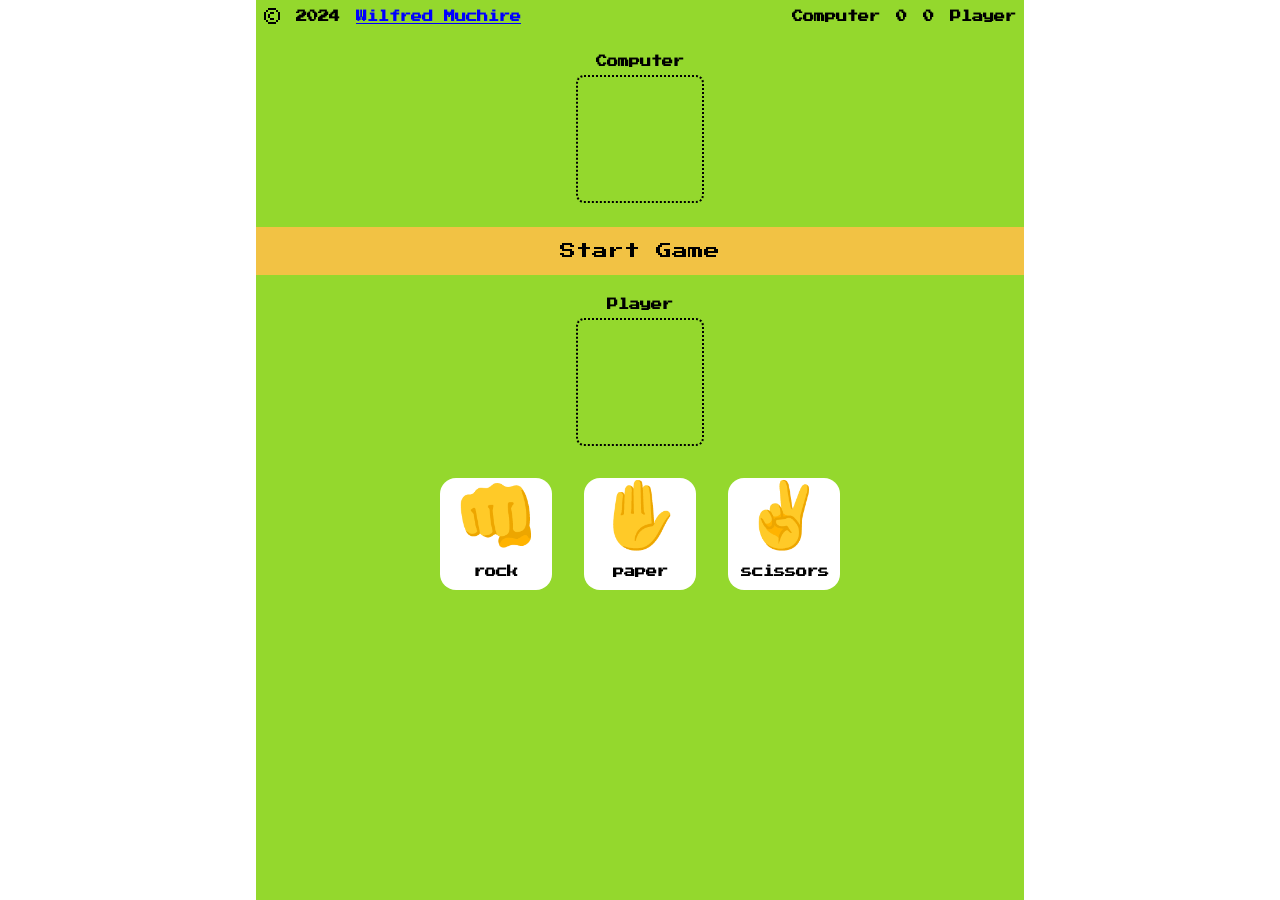
<file: index.html>
<!doctype html>
<html lang="en">
  <head>
    <meta charset="UTF-8" />
    <link rel="icon" type="image/svg+xml" href="./assets/icon.png" />
    <meta name="viewport" content="width=device-width, initial-scale=1.0" />
    <title>Rock Paper Game</title>
    <link rel="stylesheet" href="style.css">
  </head>
  <body>
    <div class="parent">
      <header class="header">
        <div class="header_items">
          <div class="left">
            &copy;
            <h1>2024</h1>
            <h1 class="blue">Wilfred Muchire</h1>
          </div>
          <div class="left">
            <h1>Computer</h1>
            <h1 id="computerPoints">0</h1>
            <h1 id="playersPoints">0</h1>
            <h1>Player</h1>
          </div>
        </div>
      </header>
  
      <section class="computer">
        <div class="title">
          <h1>Computer</h1>
          <button id="currentComputerPlayer"></button>
        </div>
      </section>
  
      <section class="result" >
        <p id="results">Start Game</p>
      </section>
  
      <section class="computer">
        <div class="title">
          <h1>Player</h1>
          <button id="currentPlayer"></button>
        </div>
      </section>
  
      <section class="game_items">
        <div class="rock img" >
          <button  id="rock">👊</button>
          <h1 class="text">rock </h1>
        </div>
        <div class="paper img">
          <button id="paper">✋</button>
          <h1 class="text">paper</h1>
        </div>
        <div class="scissors img">
          <button id="scissors">✌</button>
          <h1 class="text">scissors</h1>
        </div>
      </section>
    </div>
    <script src="main.js"></script>
  </body>
</html>
</file>
<file: style.css>
@import url('https://fonts.googleapis.com/css2?family=Press+Start+2P');

*{
  margin: 0;
  padding: 0;
  box-sizing: border-box;
}
body {
  font-family:'Press Start 2p', system-ui, -apple-system, BlinkMacSystemFont, 'Segoe UI', Roboto, Oxygen, Ubuntu, Cantarell, 'Open Sans', 'Helvetica Neue', sans-serif;
}


.parent {
  padding-bottom: .5rem;
  margin: auto 25%;
  background-color:rgb(148, 216, 45);
  display: flex;
  height: auto;

  flex-direction: column;
}
.header .header_items {
  padding: .5rem;
  display: flex;
  width: 100%;
  flex-direction: row;
  justify-content: space-between;
  align-items: center;
}
.blue {
  color: blue;
  text-decoration: underline;
}
.header_items .left, .right{
  display: flex;
  flex-direction: row;
  gap: 1rem;
  align-items: center;
}

h1{
  text-align: center;
  font-size: .7rem;
  font-weight: 800;
}

/*################ COMPUTER SECTION ####################*/
.computer {
  display: flex;
  flex-direction: column;
  justify-content: center;
  align-items: center;
  text-align: center;
  margin: 1rem 0;
}
.computer .title h1{
  padding: .5rem;
}

.computer .title button {
  height: 8rem;
  width: 8rem;
  border: dotted 2px black;
  background: transparent;
  font-size: 6rem;
}

/*########### Game items ##################3*/
.game_items{
  margin-top: 1rem;
  display: flex;
  flex-direction: row;
  justify-content: center;
  align-items: center;
  gap: 2rem;
}

 button{
  font-size:3rem ;
  border: none;
  border-radius: .5rem;
  width: 100%;
  cursor: pointer;
  background: transparent;
}

.game_items .img {
  background-color: white;
  border-radius: 1rem;
  width: 7rem;
  height: 7rem;
}

.result{
  text-align: center;
  padding: 1rem 0;
  margin-top: .5rem;
  background-color: rgb(242,194, 68);
}

.game_items h1{
  padding: .8rem;
  
}

/* ################## REsponsiveness section #############*/

@media screen and (max-width:550px) {
  .parent{
    margin: 0 0;
    min-height: 100vh;
  }
  .header_items {
    display: flex;
    flex-wrap: wrap;
    margin: .5rem 0;
    flex-direction: row;
    justify-content: space-around;
    align-items: center;
  }
  h1{
    font-size: .8rem;
  }
  .header_items .left{
    margin: .4rem 0;
    align-items: center;
    justify-content: center;
    text-align: center;
    width: 100%;
  }
  .game_items .img h1 {
    /* font-size: .5rem; */
    padding: 1rem 0;
  }
   .game_items .img button {
    font-size: 3rem;
    padding: 0 2rem;
    height: auto;
   }
}


@media screen and (min-width:551px) and (max-width: 700px) {
  .parent {
    margin: 0 0;
    min-height: 100vh;
  }
  h1{
    font-size: .7rem;
  }
  .header_items .left{
    align-items: center;
    justify-content: center;
    text-align: center;
    width: 100%;
  }
   .game_items .img button {
    font-size: 3rem;
    padding: 0 2rem;
    height: auto;
   }
}

@media screen and (min-width:701px) and (max-width:900px){
  .parent{
    margin:0  10%;
    height: 100vh;
  }
 
  .game_items .img {
    height: 8.5rem;
  } 

  h1{
    font-size: .7rem;
  }
  .header_items .left{
    margin: .3rem 0;
    align-items: center;
    justify-content: center;
    text-align: center;
    width: 100%;
  }
   .game_items .img button {
    font-size: 4rem;
    height: auto;
   }
}

@media screen and (min-width:901px) {
  .parent{
    height: 100vh;
    margin: 0 20%;
  }

  .img button {
    font-size: 4rem;
    height: auto;
   }
  .game_items {
    margin-top: 1rem;
  }
}


@media screen and (max-width:400px) {

  .game_items{
   gap: 1rem;
  }
 
 
  .game_items {
    margin-top :1rem;     
  }
  .game_items .img {
    max-width: 30%;
  }
  h1 {
    font-size: .8rem;
  }
}
</file>
